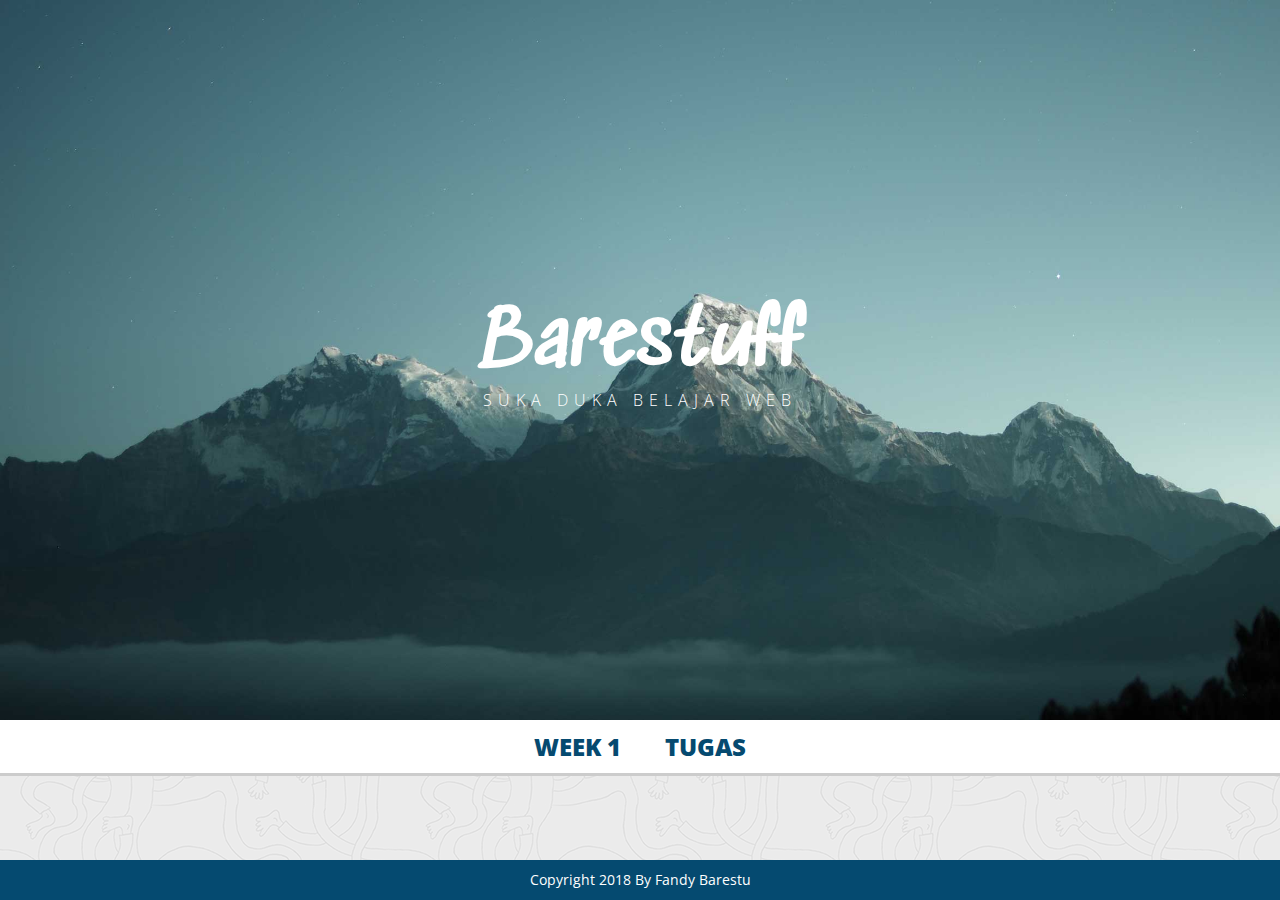
<file: index.html>
<!DOCTYPE html>

<html>
  <head>
    <meta charset="utf-8">
    <title>I'm Fandy Barestu</title>
    <link href="style.css" type="text/css" rel="stylesheet">
    <link href="https://fonts.googleapis.com/css?family=Sedgwick+Ave" rel="stylesheet">
    <link href="https://fonts.googleapis.com/css?family=Open+Sans" rel="stylesheet">
  </head>

  <body>
    <header>
      <div class="title">
          <h1 id="title">Barestuff</h1>
          <h5 id="sub-title">Suka Duka Belajar Web</h5>
      </div>
    </header>

    <nav class="navigation">
      <ul>
        <a href="phase0-week1.html"><li>WEEK 1</li></a>
        <a href="phase0-task.html"><li>TUGAS</li></a>
      </ul>
    </nav>



    <footer>Copyright 2018 By Fandy Barestu</footer>
    </body>
</html>
</file>
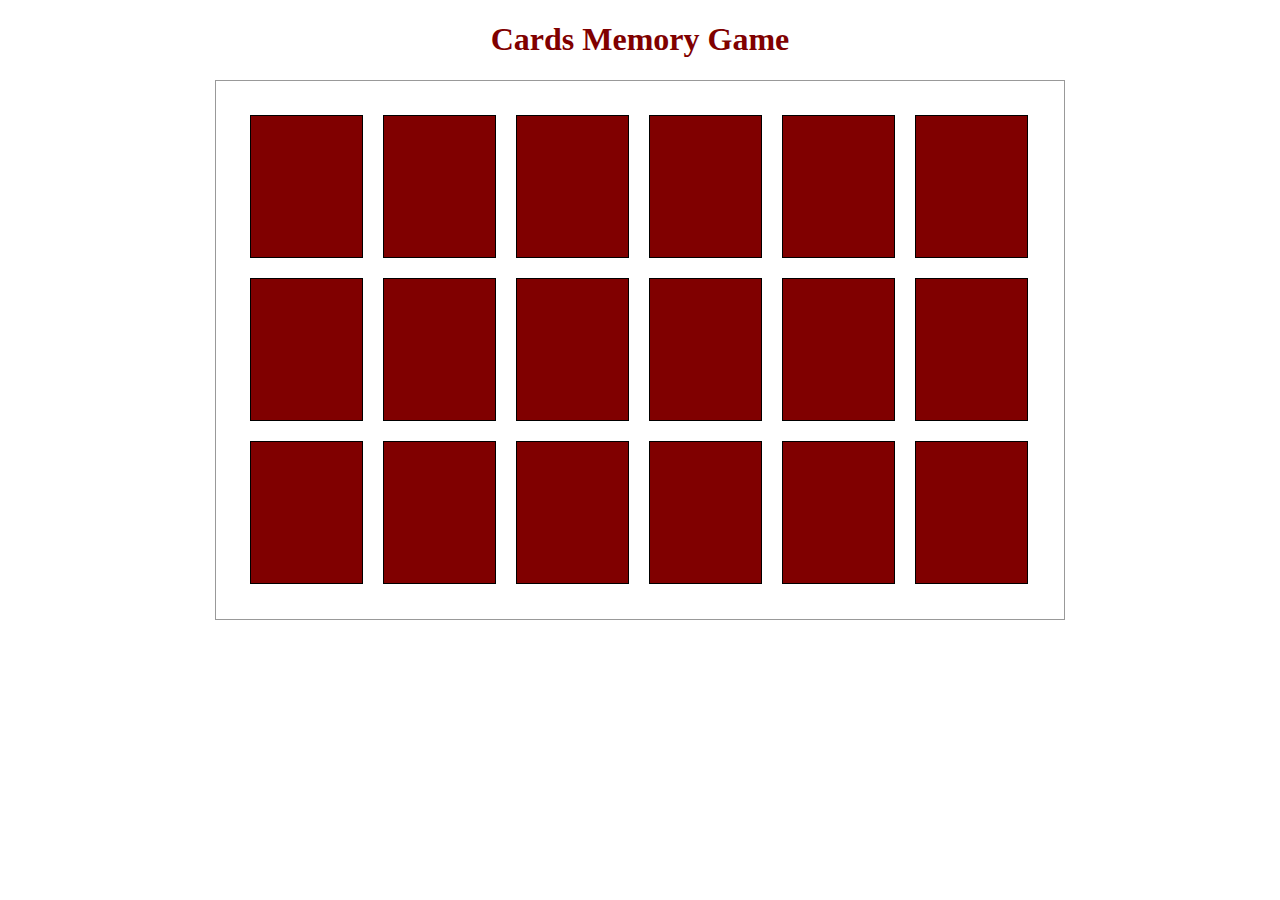
<file: cards-memory/index.html>
<!DOCTYPE html>
<html>
  <head>
    <meta charset="utf-8">
    <link type="text/css" href="style.css" rel="stylesheet">
    <title>Memory Game</title>
  </head>
  <body>
    <div class="title">
      <h1>Cards Memory Game</h1>
    </div>
    <div id="game-field">
    </div>
    <script type="text/javascript" src="script.js"></script>
  </body>
</html>
</file>
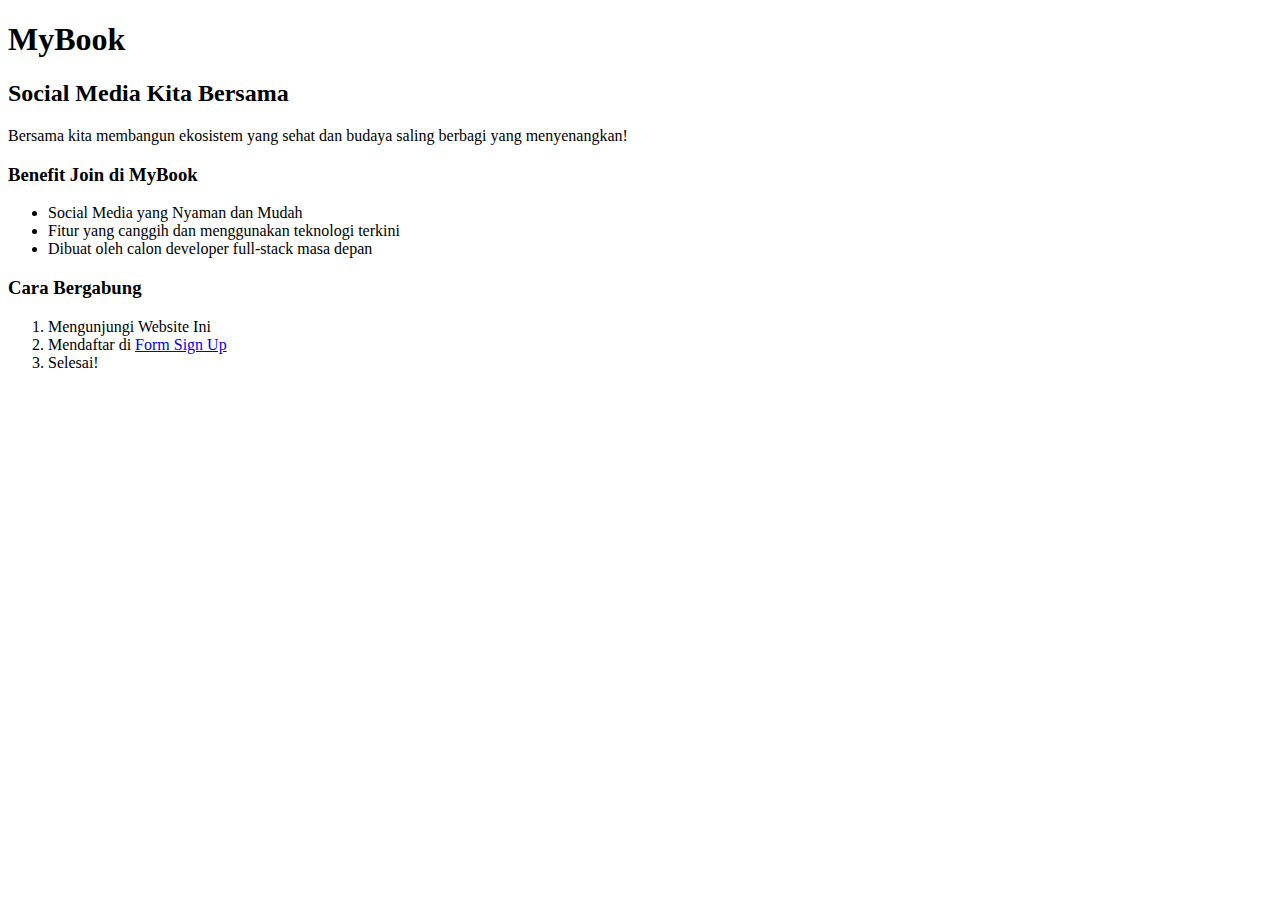
<file: tugas1/index.html>
<!DOCTYPE html>

<html>
  <head>
    <title>Membuat Halaman HTML Sederhana</title>
  </head>

  <body>
    <h1>MyBook</h1>
    <h2>Social Media Kita Bersama</h2>
    <p>Bersama kita membangun ekosistem yang sehat dan budaya saling berbagi yang menyenangkan!</p>
    <h3>Benefit Join di MyBook</h3>
    <ul>
      <li>Social Media yang Nyaman dan Mudah</li>
      <li>Fitur yang canggih dan menggunakan teknologi terkini</li>
      <li>Dibuat oleh calon developer full-stack masa depan</li>
    </ul>
    <h3>Cara Bergabung</h3>
    <ol>
      <li>Mengunjungi Website Ini</li>
      <li>Mendaftar di <a href="form.html">Form Sign Up</a></li>
      <li>Selesai!</li>
  </body>
</html>
</file>
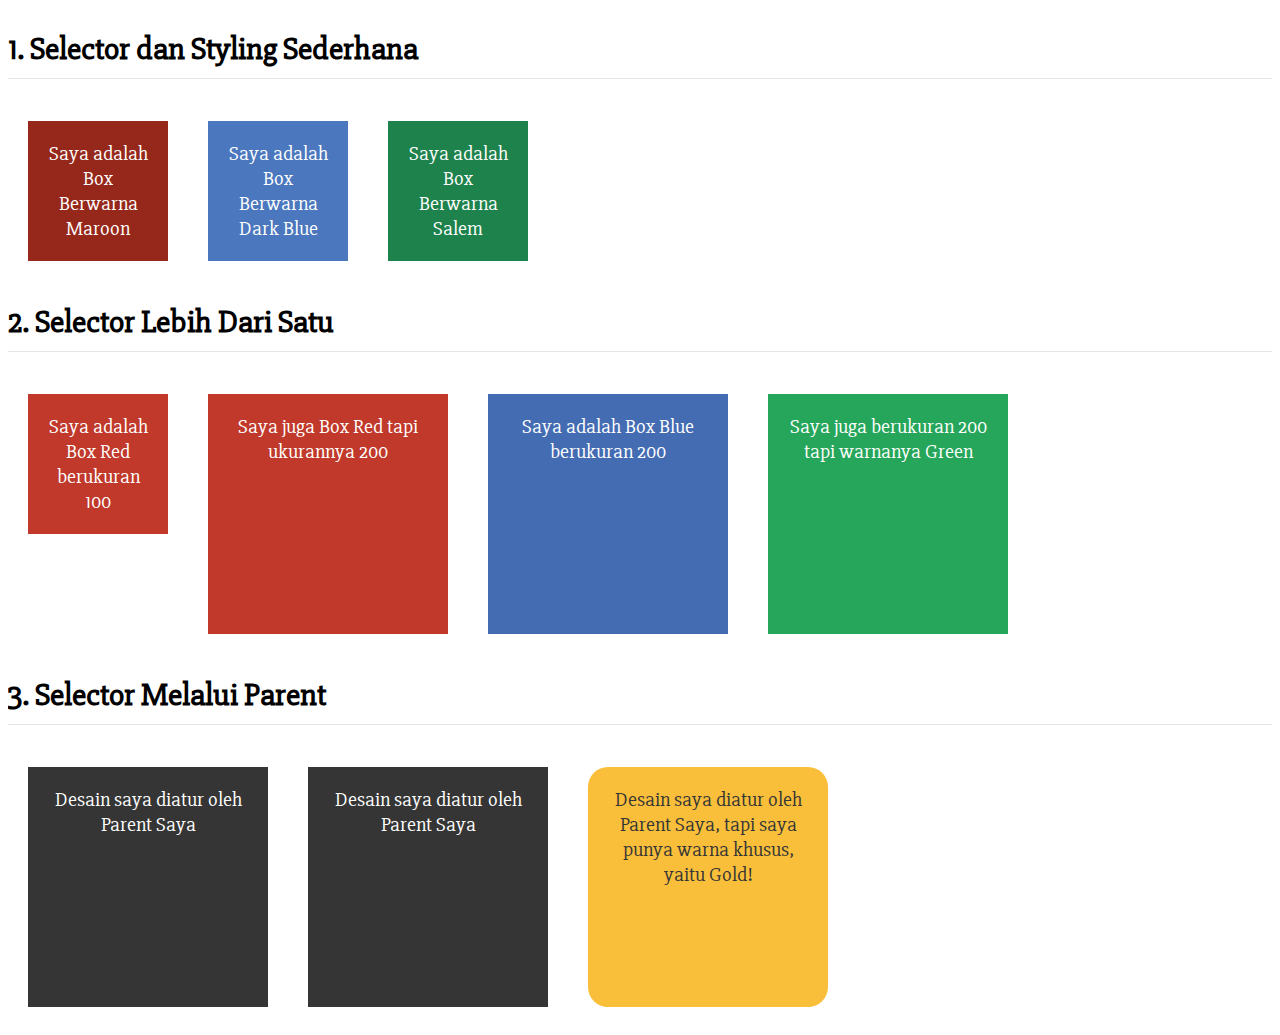
<file: tugas2/index.html>
<!DOCTYPE html>

<html>
  <head>
    <link href="https://fonts.googleapis.com/css?family=Slabo+27px" rel="stylesheet">
    <link href="style.css" rel="stylesheet" type="text/css" />
  </head>
  <body>
    <div class="separator">
      <h1>1. Selector dan Styling Sederhana</h1>
      <div class="box-100" id="maroon-box">Saya adalah Box Berwarna Maroon</div>
      <div class="box-100" id="dark-blue-box">Saya adalah Box Berwarna Dark Blue</div>
      <div class="box-100" id="salem-box">Saya adalah Box Berwarna Salem</div>
    </div>
    <div class="separator">
      <h1>2. Selector Lebih Dari Satu</h1>
      <div class="box-100 red-background">Saya adalah Box Red berukuran 100</div>
      <div class="box-200 red-background">Saya juga Box Red tapi ukurannya 200</div>
      <div class="box-200 blue-background">Saya adalah Box Blue berukuran 200</div>
      <div class="box-200 green-background">Saya juga berukuran 200 tapi warnanya Green</div>
    </div>
    <div class="separator">
      <h1>3. Selector Melalui Parent</h1>
      <div class="box-list">
        <div>Desain saya diatur oleh Parent Saya</div>
        <div>Desain saya diatur oleh Parent Saya</div>
        <div id="gold-box">Desain saya diatur oleh Parent Saya, tapi saya punya warna khusus, yaitu Gold!</div>
      </div>
    </div>
  </body>
</html>
</file>
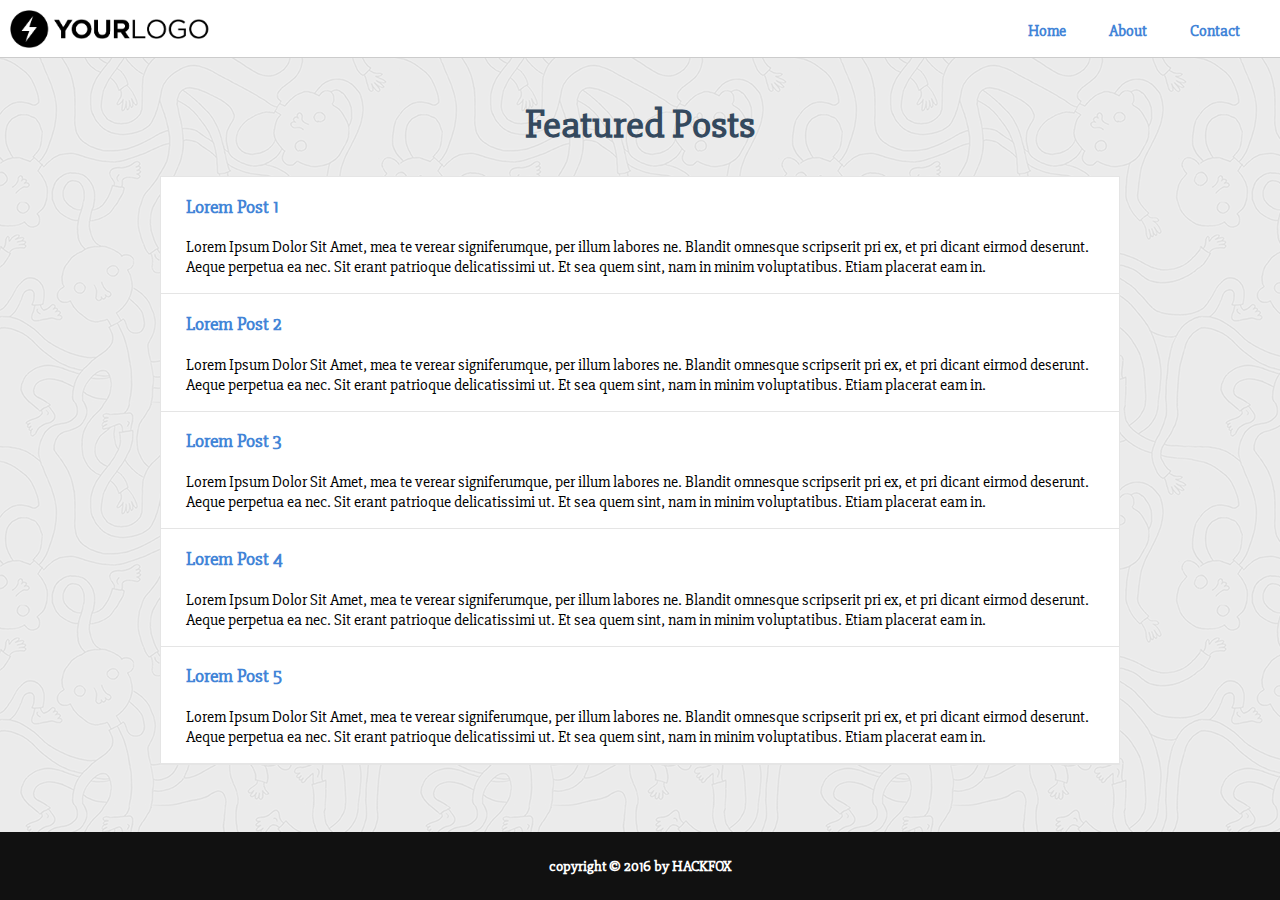
<file: tugas3/index.html>
<!DOCTYPE html>

<html>
  <head>
    <link href="style.css" rel="stylesheet" type="text/css" />
    <link href="https://fonts.googleapis.com/css?family=Slabo+27px" rel="stylesheet">
  </head>

  <body>

    <header>
      <img id="logo" src="img/sample-logo.png" width="200px" />
      <nav>
        <ul>
          <a href="#"><li>Home</li></a>
          <a href="#"><li>About</li></a>
          <a href="#"><li>Contact</li></a>
        </ul>
      </nav>
    </header>

    <section>
      <h1>Featured Posts</h1>
      <div id="article-list">
        <article>
          <a href=""><h3>Lorem Post 1</h3></a>
          <p>
            Lorem Ipsum Dolor Sit Amet, mea te verear signiferumque, per illum labores ne. Blandit omnesque scripserit pri ex, et pri dicant eirmod deserunt. Aeque perpetua ea nec. Sit erant patrioque delicatissimi ut. Et sea quem sint, nam in minim voluptatibus. Etiam placerat eam in.
          </p>
        </article>
        <article>
          <a href=""><h3>Lorem Post 2</h3></a>
          <p>
            Lorem Ipsum Dolor Sit Amet, mea te verear signiferumque, per illum labores ne. Blandit omnesque scripserit pri ex, et pri dicant eirmod deserunt. Aeque perpetua ea nec. Sit erant patrioque delicatissimi ut. Et sea quem sint, nam in minim voluptatibus. Etiam placerat eam in.
          </p>
        </article>
        <article>
          <a href=""><h3>Lorem Post 3</h3></a>
          <p>
            Lorem Ipsum Dolor Sit Amet, mea te verear signiferumque, per illum labores ne. Blandit omnesque scripserit pri ex, et pri dicant eirmod deserunt. Aeque perpetua ea nec. Sit erant patrioque delicatissimi ut. Et sea quem sint, nam in minim voluptatibus. Etiam placerat eam in.
          </p>
        </article>
        <article>
          <a href=""><h3>Lorem Post 4</h3></a>
          <p>
            Lorem Ipsum Dolor Sit Amet, mea te verear signiferumque, per illum labores ne. Blandit omnesque scripserit pri ex, et pri dicant eirmod deserunt. Aeque perpetua ea nec. Sit erant patrioque delicatissimi ut. Et sea quem sint, nam in minim voluptatibus. Etiam placerat eam in.
          </p>
        </article>
        <article>
          <a href=""><h3>Lorem Post 5</h3></a>
          <p>
            Lorem Ipsum Dolor Sit Amet, mea te verear signiferumque, per illum labores ne. Blandit omnesque scripserit pri ex, et pri dicant eirmod deserunt. Aeque perpetua ea nec. Sit erant patrioque delicatissimi ut. Et sea quem sint, nam in minim voluptatibus. Etiam placerat eam in.
          </p>
        </article>
      </div>
    </section>

    <footer>
      <h5>copyright &copy; 2016 by HACKFOX</h5>
    </footer>

  </body>
</html>
</file>
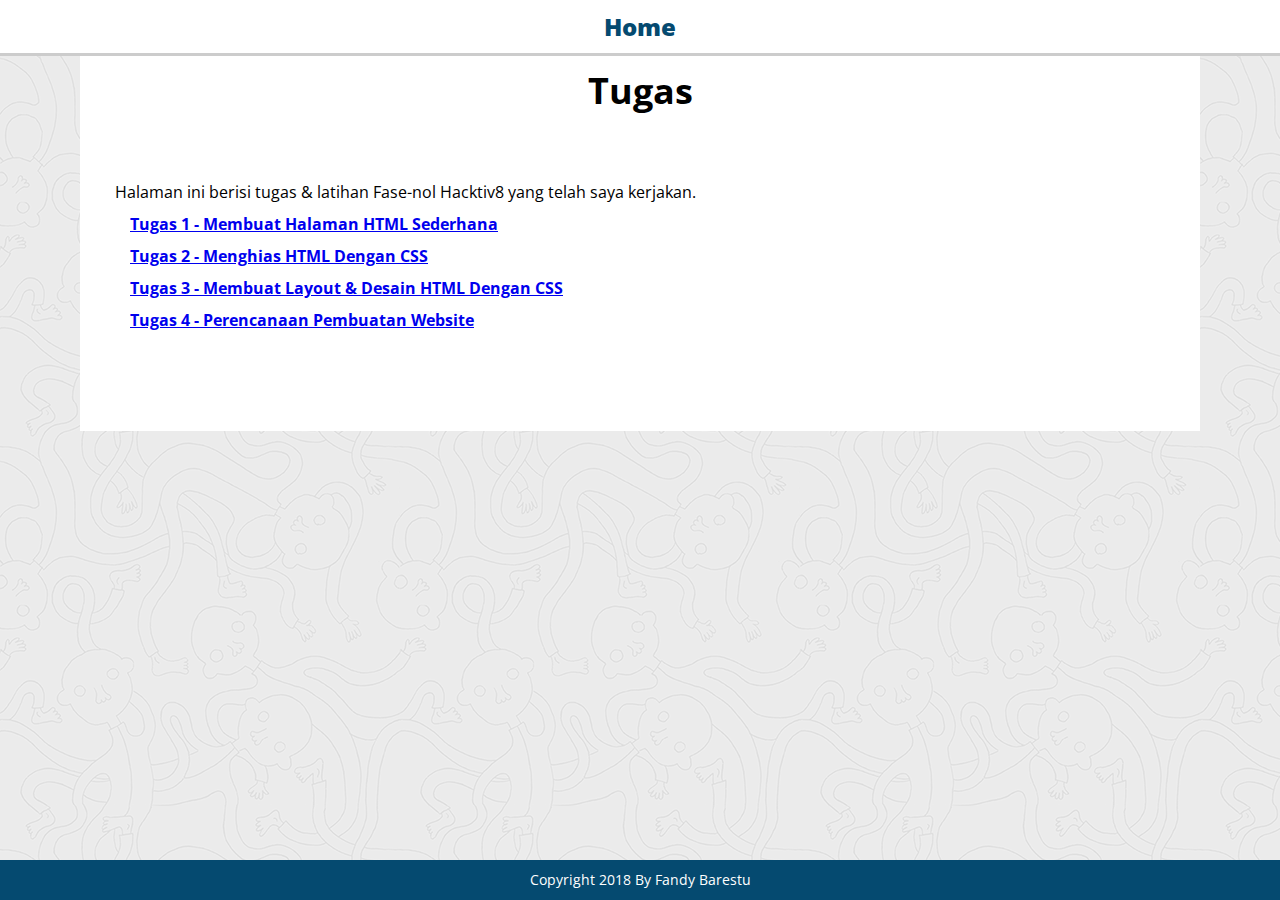
<file: phase0-task.html>
<!DOCTYPE html>
<html>
  <head>
    <meta charset="utf-8">
    <title>I'm Fandy Barestu</title>
    <link href="style.css" type="text/css" rel="stylesheet">
    <link href="https://fonts.googleapis.com/css?family=Sedgwick+Ave" rel="stylesheet">
    <link href="https://fonts.googleapis.com/css?family=Open+Sans" rel="stylesheet">
  </head>

  <body>
    <nav class="navigation">
      <ul>
        <a href="index.html"><li>Home</li></a>
      </ul>
    </nav>

    <section>
      <div>
        <h2 id="blog-title">Tugas</h2>
        <div class="content-write"> <br /> <br /> <br />
        <p>Halaman ini berisi tugas & latihan Fase-nol Hacktiv8 yang telah saya kerjakan.</p>
        <div class="link-tugas">
          <a href="tugas1/index.html"><h4>Tugas 1 - Membuat Halaman HTML Sederhana</h4></a>
          <a href="tugas2/index.html"><h4>Tugas 2 - Menghias HTML Dengan CSS</h4></a>
          <a href="tugas3/index.html"><h4>Tugas 3 - Membuat Layout & Desain HTML Dengan CSS</h4></a>
          <a href="tugas4/web-dev.html"><h4>Tugas 4 - Perencanaan Pembuatan Website</h4></a>
        </div>

        </div>

      </div>

    </section>

    <footer>Copyright 2018 By Fandy Barestu</footer>

  </body>
</html>
</file>
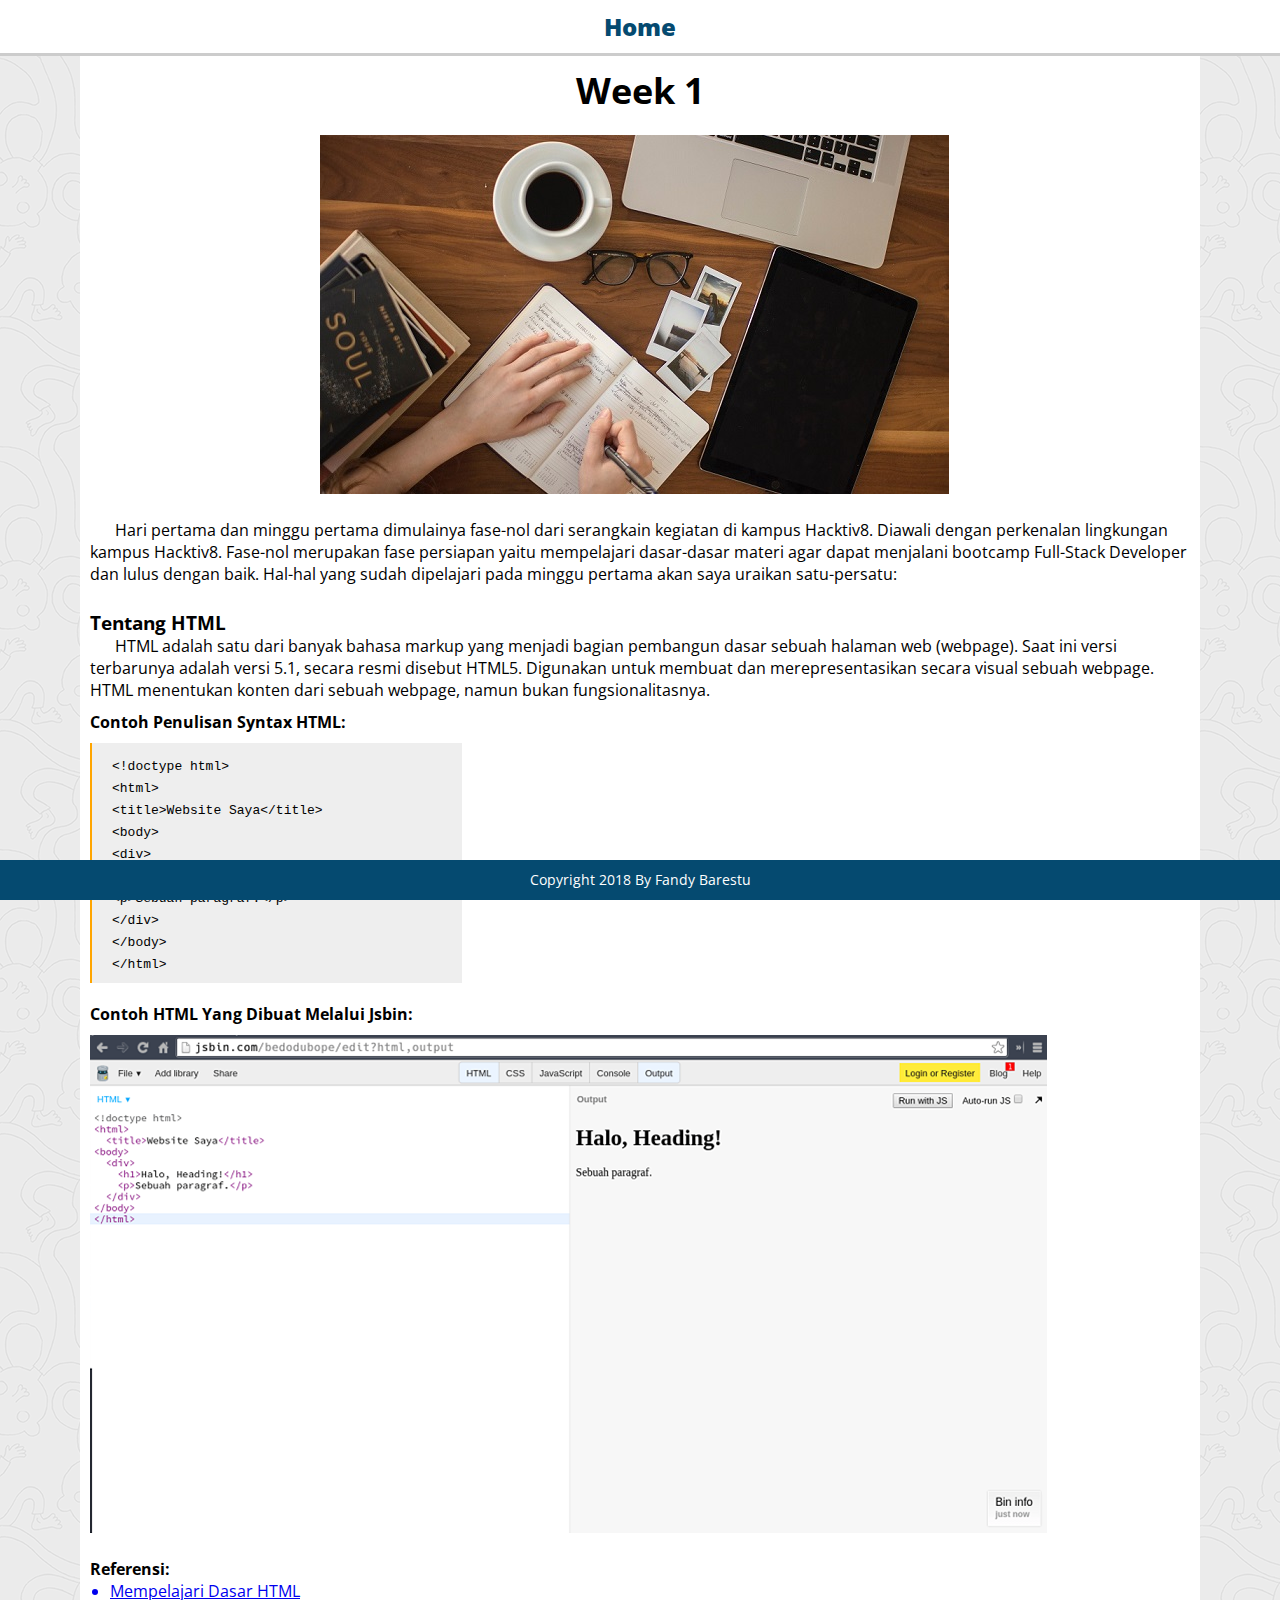
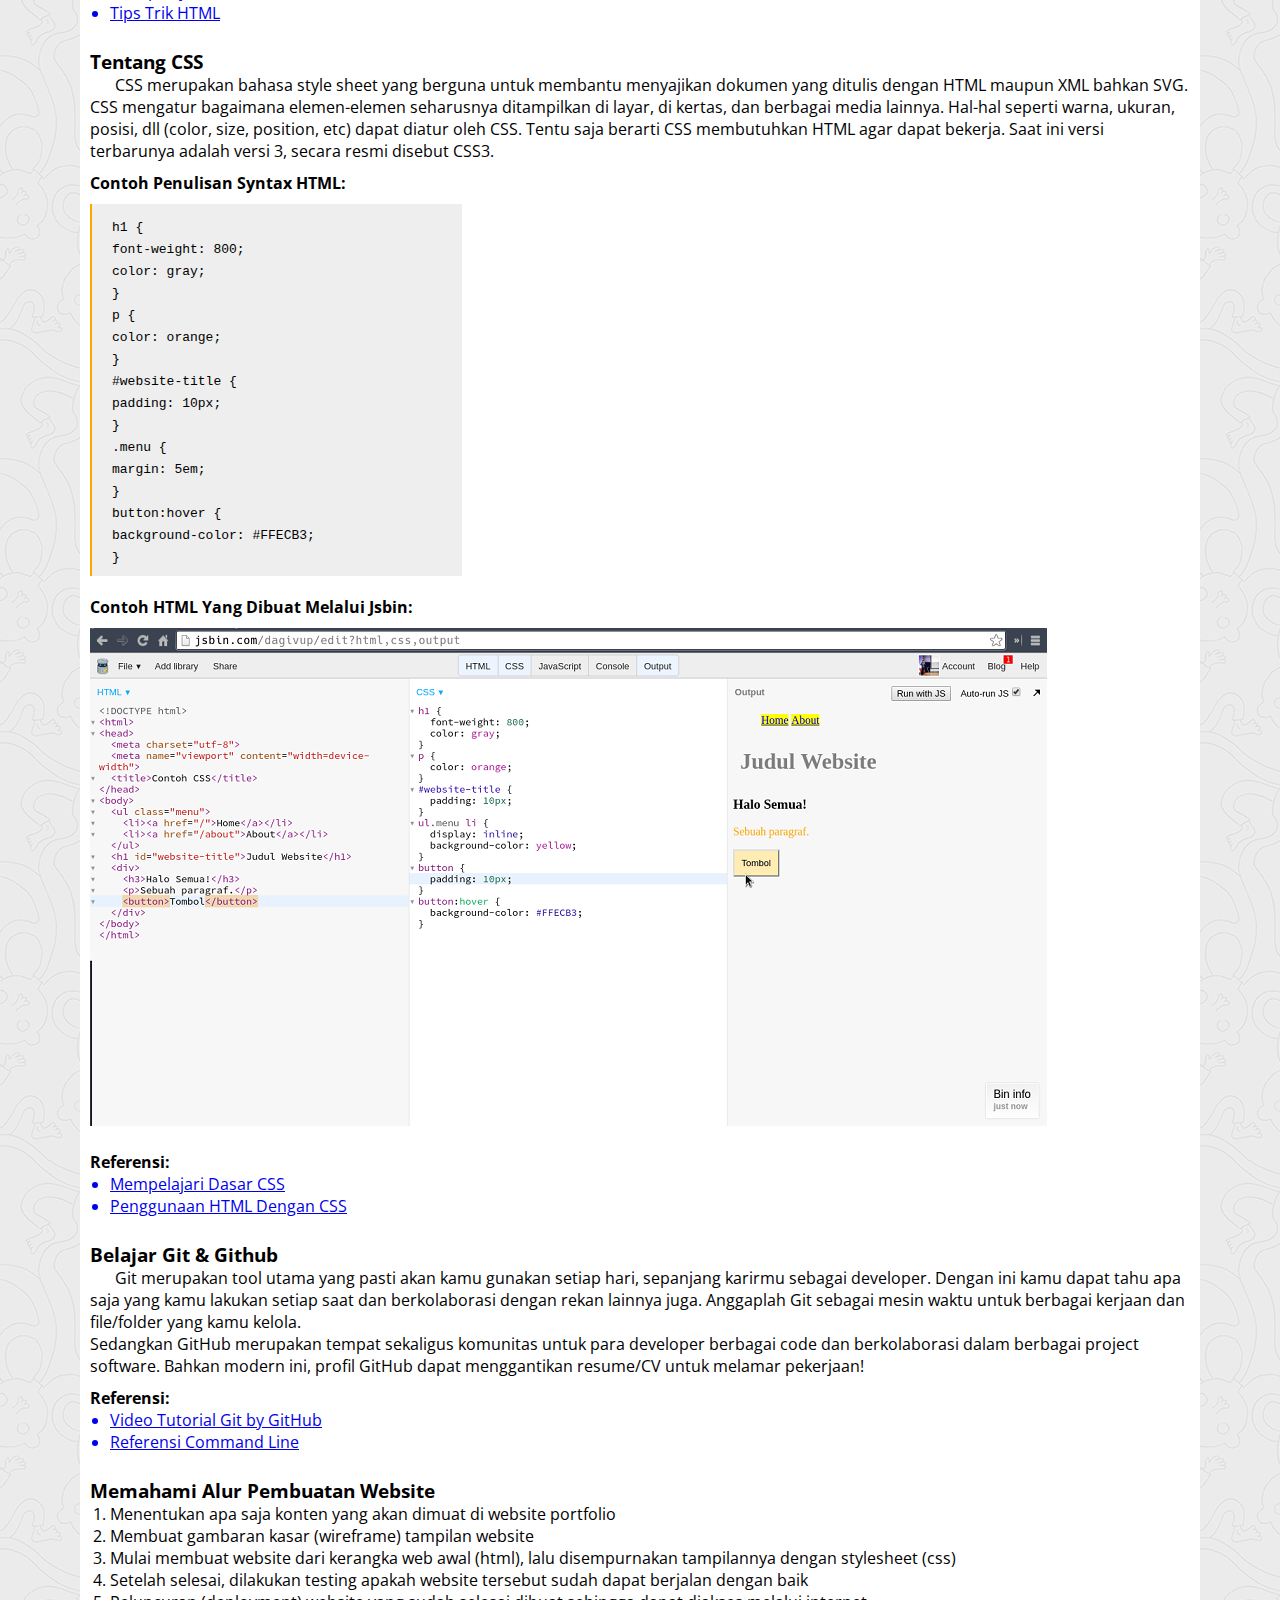
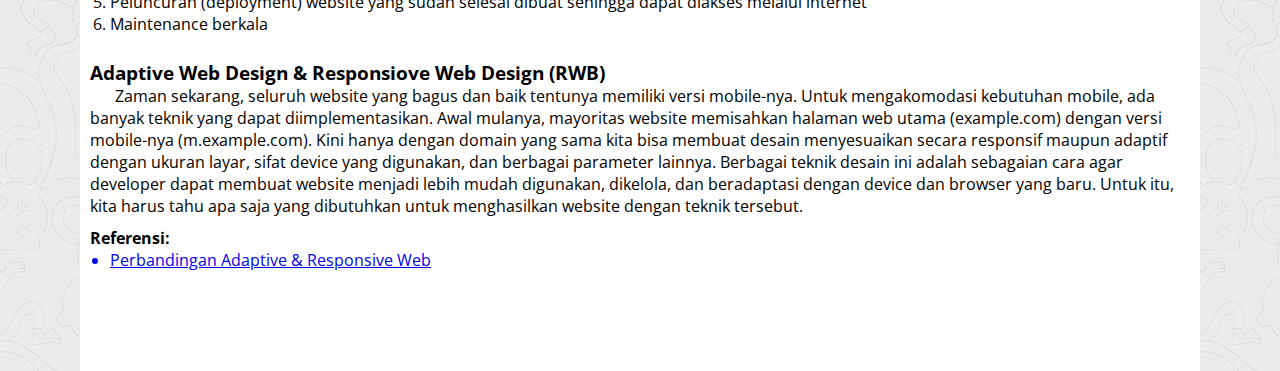
<file: phase0-week1.html>
<!DOCTYPE html>
<html>
  <head>
    <meta charset="utf-8">
    <title>I'm Fandy Barestu</title>
    <link href="style.css" type="text/css" rel="stylesheet">
    <link href="https://fonts.googleapis.com/css?family=Sedgwick+Ave" rel="stylesheet">
    <link href="https://fonts.googleapis.com/css?family=Open+Sans" rel="stylesheet">
  </head>

  <body>
    <nav class="navigation">
      <ul>
        <a href="index.html"><li>Home</li></a>
      </ul>
    </nav>

    <section>
      <div>
        <h2 id="blog-title">Week 1</h2>
        <div class="blog-image">
          <img src="img/week1.jpg" alt="">
        </div>
        <p>Hari pertama dan minggu pertama dimulainya fase-nol dari serangkain kegiatan di kampus Hacktiv8. Diawali dengan perkenalan lingkungan kampus Hacktiv8. Fase-nol merupakan fase persiapan yaitu mempelajari dasar-dasar materi agar dapat menjalani bootcamp Full-Stack Developer dan lulus dengan baik. Hal-hal yang sudah dipelajari pada minggu pertama akan saya uraikan satu-persatu:</p>
        <div class=""="content-write">
          <h3>Tentang HTML</h3>
          <p>HTML adalah satu dari banyak bahasa markup yang menjadi bagian pembangun dasar sebuah halaman web (webpage). Saat ini versi terbarunya adalah versi 5.1, secara resmi disebut HTML5. Digunakan untuk membuat dan merepresentasikan secara visual sebuah webpage. HTML menentukan konten dari sebuah webpage, namun bukan fungsionalitasnya.</p>
          <h4>Contoh Penulisan Syntax HTML:</h4>
          <div class="code">
            <code>
              &lt!doctype html&gt <br>
              &lthtml&gt <br>
                &lttitle&gtWebsite Saya&lt/title&gt <br>
              &ltbody&gt <br>
                &ltdiv&gt <br>
                  &lth1&gtHalo, Heading!&lt/h1&gt <br>
                  &ltp&gtSebuah paragraf.&lt/p&gt <br>
                &lt/div&gt <br>
                &lt/body&gt <br>
                &lt/html&gt <br>
            </code>
          </div>
          <h4>Contoh HTML Yang Dibuat Melalui Jsbin:</h4>
          <div class="blog-image2">
            <img src="img/html-jsbin.png" alt="">
          </div>
          <h4>Referensi:</h4>
          <ul class="link-ref">
            <a href="http://www.sekolahkoding.com/kelas/belajar-html-dari-dasar"><li>Mempelajari Dasar HTML</li></a>
            <a href="http://www.simplehtmlguide.com/cheatsheet.php"><li>Tips Trik HTML</li></a>
          </ul>

          <h3>Tentang CSS</h3>
          <p>CSS merupakan bahasa style sheet yang berguna untuk membantu menyajikan dokumen yang ditulis dengan HTML maupun XML bahkan SVG. CSS mengatur bagaimana elemen-elemen seharusnya ditampilkan di layar, di kertas, dan berbagai media lainnya. Hal-hal seperti warna, ukuran, posisi, dll (color, size, position, etc) dapat diatur oleh CSS. Tentu saja berarti CSS membutuhkan HTML agar dapat bekerja. Saat ini versi terbarunya adalah versi 3, secara resmi disebut CSS3.</p>
          <h4>Contoh Penulisan Syntax HTML:</h4>
          <div class="code">
            <code>
              h1 { <br>
                font-weight: 800; <br>
                color: gray; <br>
              } <br>
              p { <br>
                color: orange; <br>
              } <br>
              #website-title { <br>
                padding: 10px; <br>
              } <br>
              .menu { <br>
                margin: 5em; <br>
              } <br>
              button:hover { <br>
                background-color: #FFECB3; <br>
              } <br>
            </code>
          </div>
          <h4>Contoh HTML Yang Dibuat Melalui Jsbin:</h4>
          <div class="blog-image2">
            <img src="img/css-jsbin.png" alt="">
          </div>
          <h4>Referensi:</h4>
          <ul class="link-ref">
            <a href="http://www.sekolahkoding.com/kelas/belajar-css-dari-dasar"><li>Mempelajari Dasar CSS</li></a>
            <a href="http://learn.shayhowe.com/html-css/getting-to-know-css"><li>Penggunaan HTML Dengan CSS</li></a>
          </ul>

          <h3>Belajar Git & Github</h3>
          <p>Git merupakan tool utama yang pasti akan kamu gunakan setiap hari, sepanjang karirmu sebagai developer. Dengan ini kamu dapat tahu apa saja yang kamu lakukan setiap saat dan berkolaborasi dengan rekan lainnya juga. Anggaplah Git sebagai mesin waktu untuk berbagai kerjaan dan file/folder yang kamu kelola. <br>
          Sedangkan GitHub merupakan tempat sekaligus komunitas untuk para developer berbagai code dan berkolaborasi dalam berbagai project software. Bahkan modern ini, profil GitHub dapat menggantikan resume/CV untuk melamar pekerjaan!</p>
          <h4>Referensi:</h4>
          <ul class="link-ref">
            <a href="http://try.github.io/"><li>Video Tutorial Git by GitHub</li></a>
              <a href="http://lifehacker.com/5633909/who-needs-a-mouse-learn-to-use-the-command-line-for-almost-anything"><li>Referensi Command Line</li></a>
          </ul>

          <h3>Memahami Alur Pembuatan Website</h3>
          <ol>
            <li>Menentukan apa saja konten yang akan dimuat di website portfolio</li>
            <li>Membuat gambaran kasar (wireframe) tampilan website</li>
            <li>Mulai membuat website dari kerangka web awal (html), lalu disempurnakan tampilannya dengan stylesheet (css)</li>
            <li>Setelah selesai, dilakukan testing apakah website tersebut sudah dapat berjalan dengan baik</li>
            <li>Peluncuran (deployment) website yang sudah selesai dibuat sehingga dapat diakses melalui internet</li>
            <li>Maintenance berkala</li>
          </ol>

          <h3>Adaptive Web Design & Responsiove Web Design (RWB)</h3>
          <p>Zaman sekarang, seluruh website yang bagus dan baik tentunya memiliki versi mobile-nya. Untuk mengakomodasi kebutuhan mobile, ada banyak teknik yang dapat diimplementasikan. Awal mulanya, mayoritas website memisahkan halaman web utama (example.com) dengan versi mobile-nya (m.example.com). Kini hanya dengan domain yang sama kita bisa membuat desain menyesuaikan secara responsif maupun adaptif dengan ukuran layar, sifat device yang digunakan, dan berbagai parameter lainnya. Berbagai teknik desain ini adalah sebagaian cara agar developer dapat membuat website menjadi lebih mudah digunakan, dikelola, dan beradaptasi dengan device dan browser yang baru. Untuk itu, kita harus tahu apa saja yang dibutuhkan untuk menghasilkan website dengan teknik tersebut.</p>
          <h4>Referensi:</h4>
          <ul class="link-ref">
            <a href="https://www.uxpin.com/studio/blog/responsive-vs-adaptive-design-whats-best-choice-designers"><li>Perbandingan Adaptive & Responsive Web</li></a>
          </ul>
        </div>
      </div>

    </section>

    <footer>Copyright 2018 By Fandy Barestu</footer>

  </body>
</html>
</file>
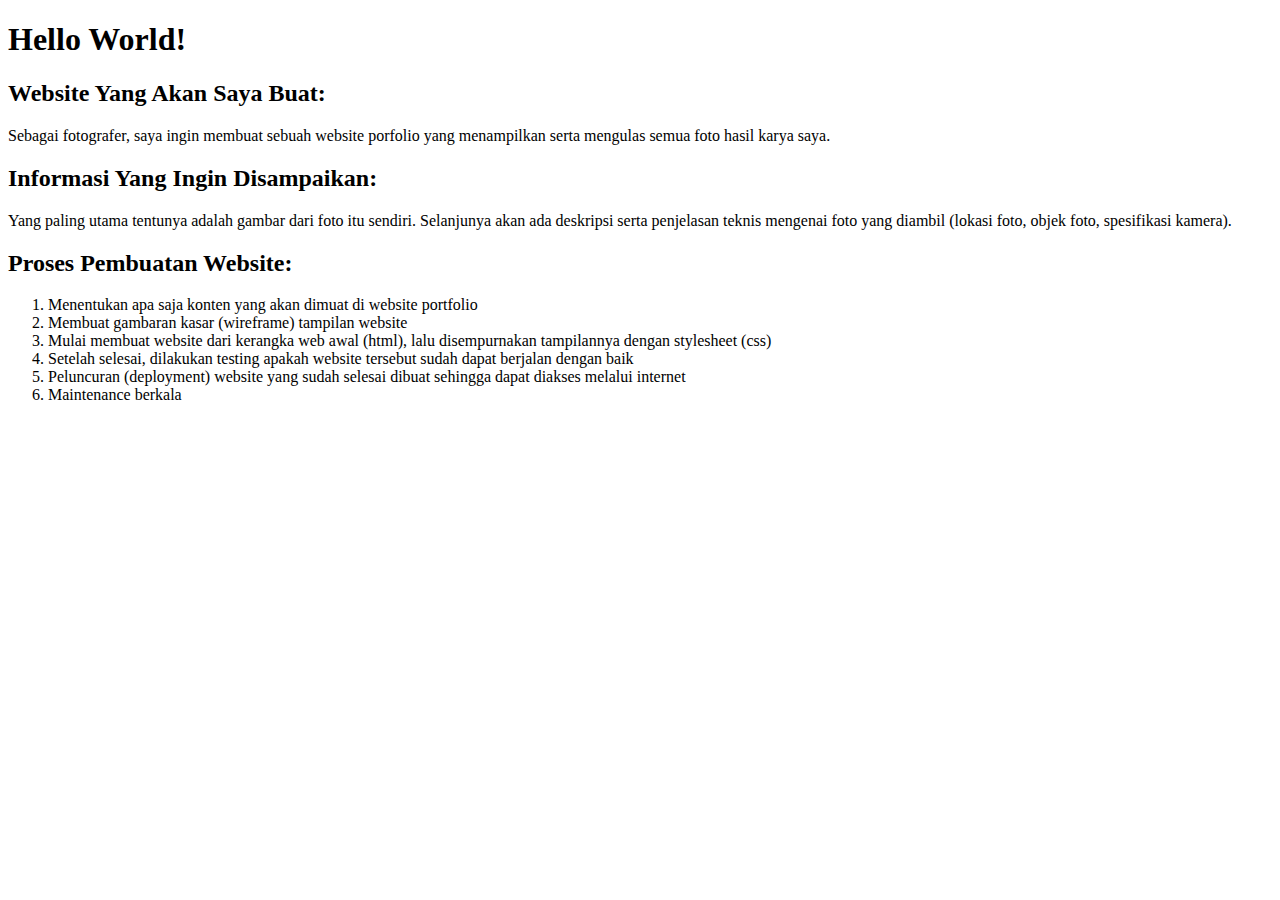
<file: web-dev.html>
<!DOCTYPE html>
<html>
  <head>
    <meta charset="utf-8">
    <title>I'm Fandy Barestu</title>
  </head>
  <body>
    <div class="container">
      <div class="main">
        <h1>Hello World!</h1>

        <h2>Website Yang Akan Saya Buat:</h2>
        <p>Sebagai fotografer, saya ingin membuat sebuah website porfolio yang menampilkan serta mengulas semua foto hasil karya saya.</p>

        <h2>Informasi Yang Ingin Disampaikan:</h2>
        <p>Yang paling utama tentunya adalah gambar dari foto itu sendiri. Selanjunya akan ada deskripsi serta penjelasan teknis mengenai foto yang diambil (lokasi foto, objek foto, spesifikasi kamera).</p>

        <h2>Proses Pembuatan Website:</h2>
        <ol>
          <li>Menentukan apa saja konten yang akan dimuat di website portfolio</li>
          <li>Membuat gambaran kasar (wireframe) tampilan website</li>
          <li>Mulai membuat website dari kerangka web awal (html), lalu disempurnakan tampilannya dengan stylesheet (css)</li>
          <li>Setelah selesai, dilakukan testing apakah website tersebut sudah dapat berjalan dengan baik</li>
          <li>Peluncuran (deployment) website yang sudah selesai dibuat sehingga dapat diakses melalui internet</li>
          <li>Maintenance berkala</li>
        </ol>
      </div>

    </div>
  </body>
</html>
</file>
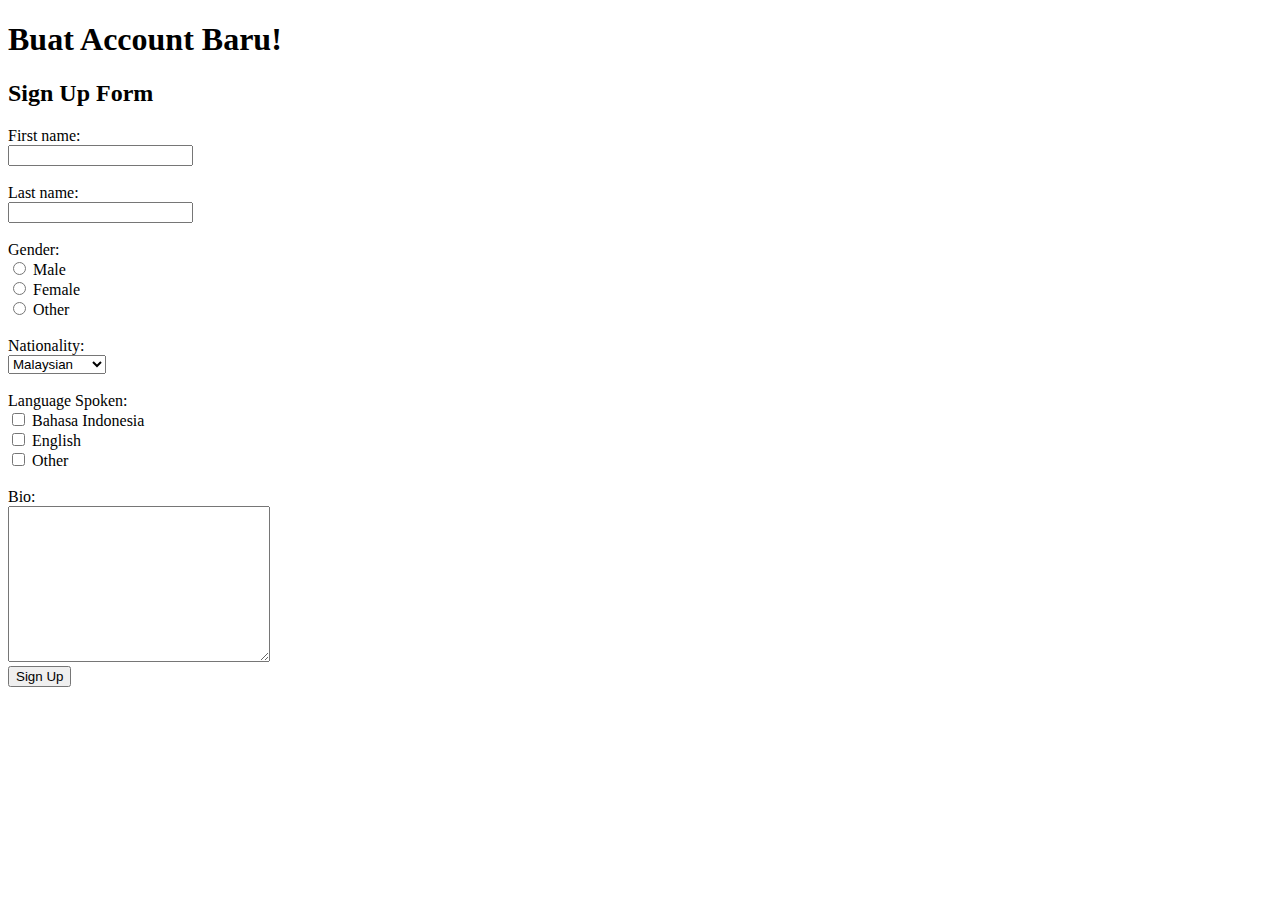
<file: tugas1/form.html>
<!DOCTYPE html>

<html>
  <head>
    <title>Membuat Halaman HTML Sederhana</title>
  </head>

  <body>
    <h1>Buat Account Baru!</h1>
    <h2>Sign Up Form</h2>
      <form action="welcome.html" method="POST">
          <label for="first-name">First name:</label> <br />
          <input id="first-name" name="firstName" type="text"> <br /> <br />
          <label for="last-name">Last name:</label> <br />
          <input id="last-name" name="lastName" type="text"> <br /> <br />

          <label for="gender">Gender:</label> <br />
          <input id="male-radio" name="gender" type="radio" value="male">
          <label for="male-radio">Male</label> <br />
          <input id="female-radio" name="gender" type="radio" value="female">
          <label for="female-radio">Female</label> <br />
          <input id="other-radio" name="gender" type="radio" value="other">
          <label for="other-radio">Other</label> <br /> <br />

          <label for="nationality">Nationality:</label> <br />
          <select name="nationality">
            <option value="malaysian">Malaysian</option>
            <option value="indonesian">Indonesian</option>
            <option value="singaporean">Singaporean</option>
            <option value="australian">Australian</option>
          </select> <br /> <br />

          <label for="lang-spoken">Language Spoken:</label> <br />
          <input id="writing-checkbox" name="langSpoken" type="checkbox" value="bahasa indonesia">
          <label for="writing-checkbox">Bahasa Indonesia</label> <br />
          <input id="writing-checkbox" name="langSpoken" type="checkbox" value="english">
          <label for="writing-checkbox">English</label> <br />
          <input id="writing-checkbox" name="langSpoken" type="checkbox" value="other">
          <label for="writing-checkbox">Other</label> <br /> <br />

          <label for="bio">Bio:</label> <br />
          <textarea name="bio" rows="10" cols="30">
          </textarea> <br />

          <input type="submit" value="Sign Up">

      </form>
</html>
</file>
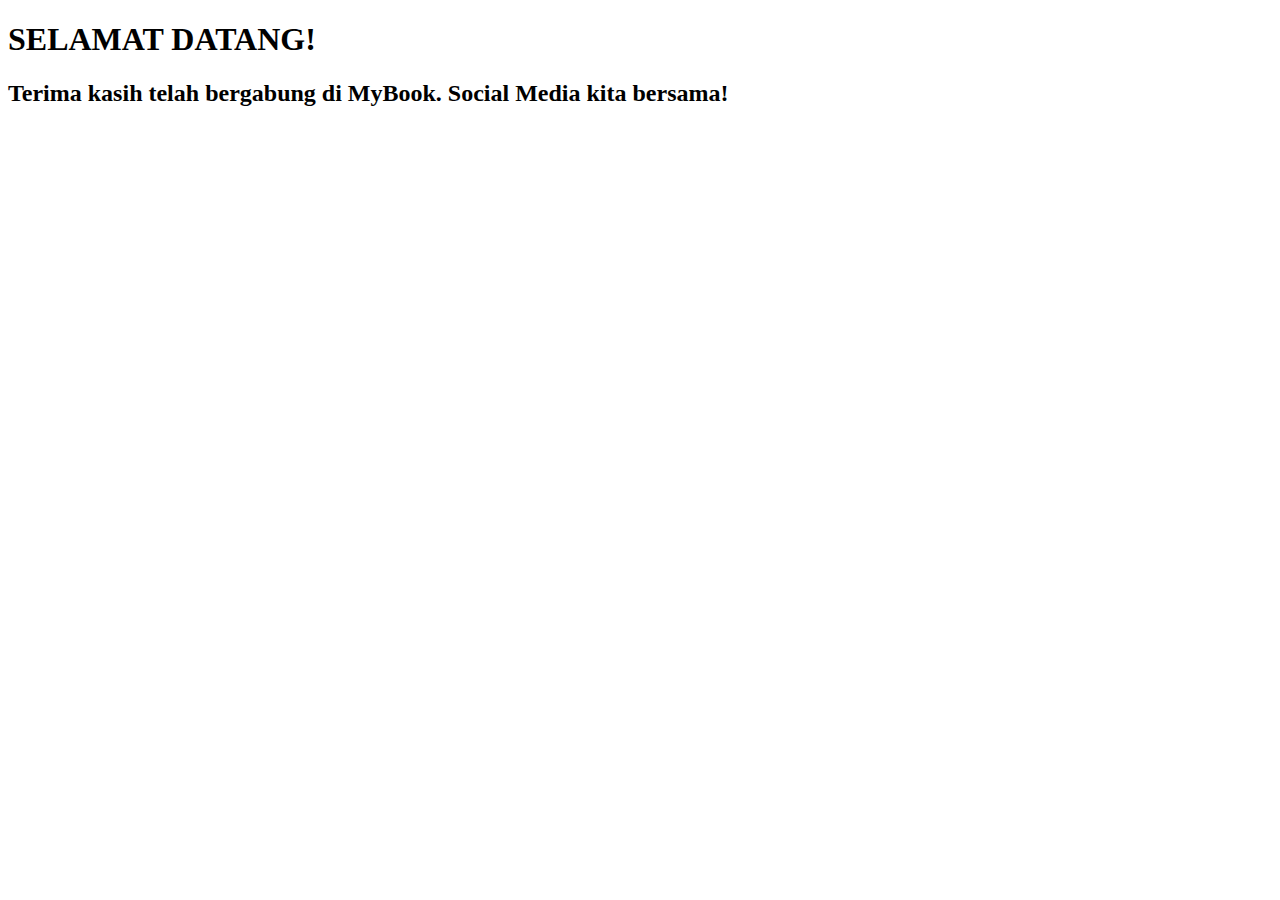
<file: tugas1/welcome.html>
<!DOCTYPE html>

<html>
  <head>
    <title>Membuat Halaman HTML Sederhana</title>
  </head>

  <body>
    <h1>SELAMAT DATANG!</h1>
    <h2>Terima kasih telah bergabung di MyBook. Social Media kita bersama!</h2>
  </body>

  </html>
</file>
<file: style.css>
* {
  margin: 0;
  padding: 0;
}

body {
    background-image: url('img/background.png');
    font-family: 'Open Sans', sans-serif;
    margin: 0 auto;
}

.title {
  color: #FFF;
  font-family: 'Sedgwick Ave', cursive;
  font-size: 36px;
}

#title {
  letter-spacing: 2px;
  padding-top: 300px;
  text-align: center;
}

#sub-title {
  font-family: 'Open Sans', sans-serif;
  font-size: 16px;
  font-weight: 100;
  letter-spacing: 6px;
  text-transform: uppercase;
  text-align: center;
}

header {
  background-image: url('img/landing.jpg');
  background-size: cover;
  background-color: #4284d7;
  height: 720px;
}

nav {
  padding: 10px 0;
  background-color: #FFF;
  width: 100%;
  border-bottom: 3px solid rgba(0, 0, 0, 0.2);
}

.navigation ul {
  text-align: center;
}

.navigation li {
  text-align: center;
  color: #054a70;
  font-size: 24px;
  font-weight: 900;
  letter-spacing: 0px;
  padding: 0 20px;
  display: inline-block;
}

.navigation li:hover {
  color: #61737c;
}

h3  {
  padding-top: 25px;
}

h4 {
  padding-top: 10px;
}

p {
  text-indent: 25px;
}

ol {
  padding-left: 20px;
}

section {
  padding: 10px 10px 100px 10px;
  background-color: #FFF;
  margin: 0 auto;
  width: 1100px;
  top: 720px;
}

,content-write {
  padding: 10px 10px;
}

#blog-title {
  text-align: center;
  font-size: 36px;
}

.link-ref {
  padding-left: 20px;
}

.link-tugas {
  padding-left: 40px;
}

.blog-image {
  margin: 20px 230px;
}

.blog-image2 {
  margin: 10px 0;
}

.code {
  margin: 10px 0;
  background-color: #EEE;
  border-left: 2px solid orange;
  width: 30%;
  padding: 10px 20px;
}

footer {
  font-size: 14px;
  color: white;
  text-align: center;
  background-color: #054a70;
  padding-top: 10px;
  position: fixed;
  bottom: 0;
  height: 30px;
  width: 100%;
}
</file>
<file: cards-memory/style.css>
body {
  background: white;
}

div#game-field {
  background: white;
  border: #999 1px solid;
  width: 800px;
  height: 490px;
  padding: 24px;
  margin: 0px auto;
}

div#game-field > div {
  //background: url(tile_bg.png) no-repeat;
  background-color: maroon;
  border: #000 1px solid;
  width: 71px;
  height: 101px;
  float: left;
  margin: 10px;
  padding: 20px;
  font-size: 64px;
  cursor: pointer;
  text-align: center;
}

h1 {
  color: maroon;
  text-align: center;
}
</file>
<file: tugas2/style.css>
/* Style Default */
body {
  font-family: 'Slabo 27px', serif;
}

h1 {
  border-bottom: 1px solid rgba(0, 0, 0, .1);
  padding-bottom: 10px;
}

.separator {
  width: 100%;
  height: auto;
  overflow: hidden;
}

/* Style Untuk Soal 1, 2, dan 3. Gunakan Dengan Sesuai! */

.box-100 {
  width: 100px;
  height: 100px;
  float: left;
  margin: 20px;
  padding: 20px;
  font-size: 15pt;
  text-align: center;
}

.box-200 {
  width: 200px;
  height: 200px;
  float: left;
  margin: 20px;
  padding: 20px;
  font-size: 15pt;
  text-align: center;
}

#maroon-box {
  color: #FFFFFF;
  background: #96281B;
}

#dark-blue-box {
  color: #FFFFFF;
  background: #4B77BE;
}

#salem-box {
  color: #FFFFFF;
  background: #1E824C;
}

.red-background {
  color: #FFFFFF;
  background: #C0392B;
}

.blue-background {
  color: #FFFFFF;
  background: #446CB3;
}

.green-background {
  color: #FFFFFF;
  background: #26A65B;
}

.box-list div {
  width: 200px;
  height: 200px;
  float: left;
  margin: 20px;
  padding: 20px;
  font-size: 15pt;
  text-align: center;
  background: #353535;
  color: #FFFFFF;
}

#gold-box {
  border-radius: 20px;
  color: #353535;
  background: #F9BF3B;
}
</file>
<file: tugas3/style.css>
body {
  font-family: 'Slabo 27px', serif;
  background-image: url('img/sample-pattern.png');
  margin: 0 auto;
}

header {
  background-color: #FFF;
  border-bottom: 1px solid rgba(0, 0, 0, 0.2);
  width: 100%;
  position: fixed;
  top: 0;
  z-index: 10;
}

nav {
  float: right;
  margin-right: 40px;
  padding-top: 5px;
}

li {
  color: #4284d7;
  display: inline-block;
  margin-left: 40px;
  font-weight: 600;
}

li:hover {
    color: #5b93ef;
}

#logo {
  padding-left: 10px;
  padding-top: 10px;
}

section {
  width: 960px;
  margin: 100px auto;
}

a {
  text-decoration: none;
}

h1 {
  font-size: 40px;
  text-align: center;
  color: #34495e;
}

h3 {
  padding-left: 25px;
  color: #4284d7;
}

h5 {
  text-align: center;
}

p {
    padding-left: 25px;
}

article {
  border-bottom: 1px solid rgba(0, 0, 0, 0.1);
}

#article-list {
  background-color: #FFF;
  border: 1px solid rgba(0, 0, 0, 0.1);
}

footer {
  color: #FFF;
  background-color: #111;
  font-size: 18px;
  text-align: center;
  position: fixed;
  width: 100%;
  bottom: 0;
}
</file>
